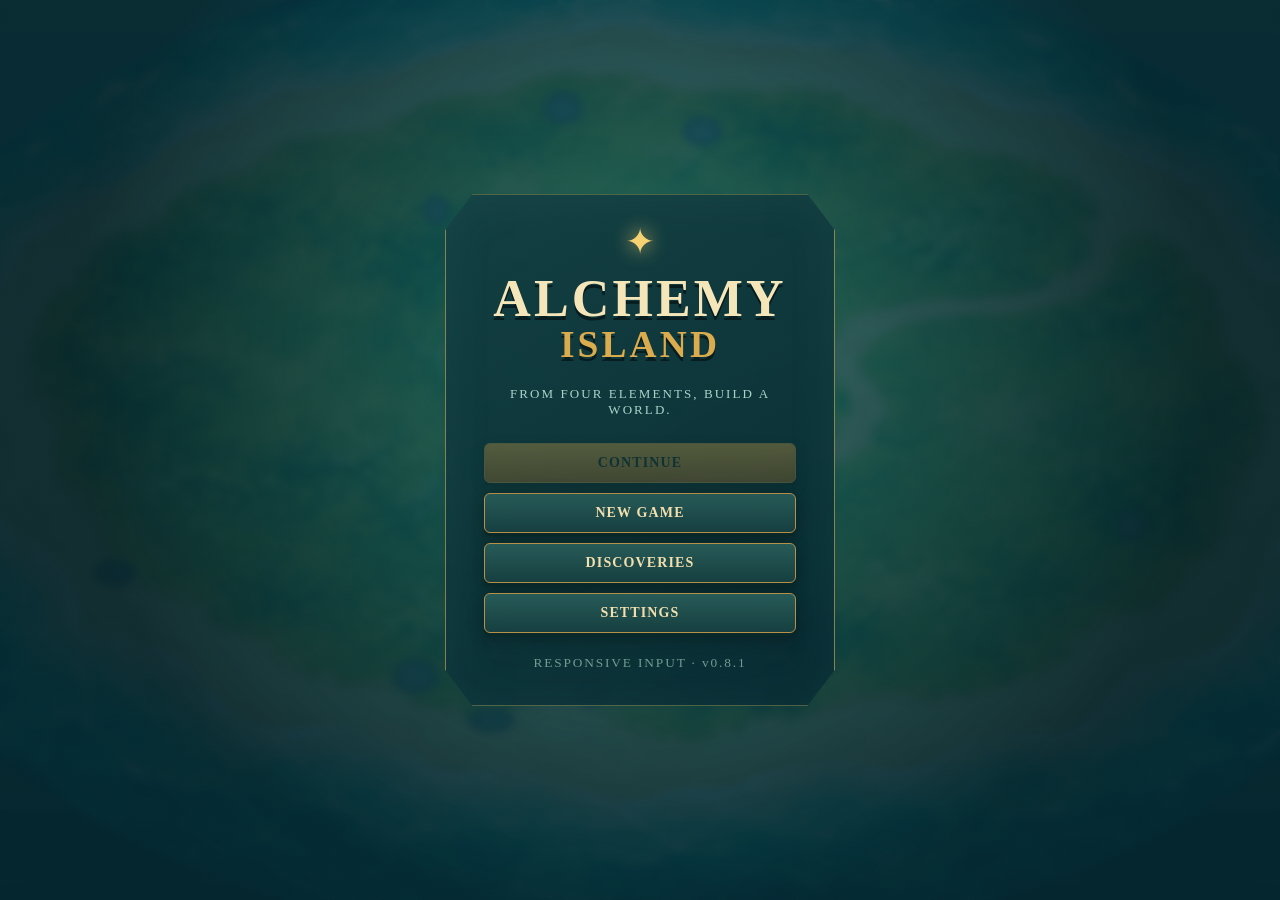
<file: index.html>
<!doctype html><html lang="en"><head><meta charset="utf-8"><meta name="viewport" content="width=device-width,initial-scale=1,viewport-fit=cover,user-scalable=no"><meta name="theme-color" content="#092c35"><title>Alchemy Island</title><meta name="description" content="From four elements, build a world."><link rel="manifest" href="manifest.webmanifest"><link rel="icon" type="image/svg+xml" href="data:image/svg+xml,%3Csvg xmlns='http://www.w3.org/2000/svg' viewBox='0 0 64 64'%3E%3Ccircle cx='32' cy='32' r='29' fill='%230b4650' stroke='%23e6b75c' stroke-width='4'/%3E%3Cpath d='M16 43c7-2 9-15 17-24 3 10 9 14 15 24-10 5-22 5-32 0' fill='%236fcf83'/%3E%3Cpath d='M21 43c8-5 17-4 23 0' fill='none' stroke='%23f4d486' stroke-width='3'/%3E%3C/svg%3E"><link rel="stylesheet" href="styles.css"></head><body>
<canvas id="game" aria-label="Alchemy Island game world"></canvas>
<div id="worldHotspots" aria-label="Inspectable island life"></div>
<div id="titleScreen" class="screen"><div class="title-card"><div class="sigil">✦</div><h1>ALCHEMY<br><span>ISLAND</span></h1><p>FROM FOUR ELEMENTS, BUILD A WORLD.</p><button id="continueBtn" class="primary">CONTINUE</button><button id="newBtn">NEW GAME</button><button id="titleJournalBtn">DISCOVERIES</button><button id="settingsBtn">SETTINGS</button><small>RESPONSIVE INPUT · v0.8.1</small></div></div>
<header id="hud" class="hidden"><div><div class="brand">ALCHEMY <b>ISLAND</b></div><div id="timeLabel">MORNING TIDE</div></div><div class="hud-actions"><button id="settlementBtn" aria-label="Open settlement overview">♟ <span>SETTLEMENT</span></button><button id="mapBtn">⌖ <span>MAP</span></button><button id="timelineBtn" aria-label="Open island timeline">◷ <span>TIMELINE</span></button><button id="journalBtn">☰ <span>JOURNAL</span></button><button id="gameSettingsBtn" aria-label="Open settings">⚙</button><button id="soundBtn" aria-label="Toggle sound">♪</button></div></header>
<div id="settlementStrip" class="hidden"><span id="populationChip">♟ 1</span><span id="foodChip">◆ 0</span><span id="waterChip">● 0</span><span id="moraleChip">♥ 50</span></div>
<section id="alchemy" class="hidden panel"><div class="panel-head"><div><small>THE ALCHEMIST'S TABLE</small><h2>Combine elements</h2></div><button id="collapseBtn" aria-label="Collapse alchemy panel">⌄</button></div><div id="selected"><div class="slot" data-slot="0">Choose</div><span>＋</span><div class="slot" data-slot="1">Choose</div><button id="combineBtn" disabled>COMBINE</button></div><div id="categories"></div><div class="element-search"><span>⌕</span><input id="elementSearch" type="search" placeholder="Search discoveries" autocomplete="off" aria-label="Search discovered elements"><b id="elementCount"></b></div><div id="elements"></div><p id="hint">Select two discovered elements.</p></section>
<button id="alchemyToggle" class="hidden" aria-label="Open alchemy table"><span class="toggle-mark">✦</span><span>ALCHEMY</span></button>
<div id="cameraBookmarks" class="hidden" aria-label="Camera bookmarks"><button data-view="overview" aria-label="View whole island">◎</button><button data-view="village" aria-label="View village">⌂</button><button data-view="farm" aria-label="View farm">≋</button><button data-view="shore" aria-label="View shoreline">╦</button></div><div id="cameraControls" class="hidden" aria-label="World camera controls"><button id="zoomOut" aria-label="Zoom out">−</button><button id="recenter" aria-label="Recenter island">⌾</button><button id="zoomIn" aria-label="Zoom in">＋</button><small>DRAG TO PAN · PINCH TO ZOOM · TAP TO INSPECT</small></div><div id="saveState" class="hidden">SAVED</div>
<div id="toast" aria-live="polite"></div>
<div id="discovery" class="modal hidden"><div class="discovery-card"><small>DISCOVERED</small><div id="discoveryIcon" class="big-icon"></div><h2 id="discoveryName"></h2><p id="discoveryText"></p><button id="discoveryClose">CONTINUE</button></div></div>
<div id="journal" class="modal hidden"><div class="book"><button class="close" data-close="journal">×</button><div class="book-title"><small>THE ISLAND COMPENDIUM</small><h2>DISCOVERIES</h2><div id="progressText"></div><div class="progress"><i id="progressBar"></i></div></div><div id="journalTabs"></div><div id="journalGrid"></div><div id="stats"></div></div></div>
<div id="map" class="modal hidden"><div class="map-card"><button class="close" data-close="map">×</button><small>THE KNOWN SHORE</small><h2>ISLAND MAP</h2><p id="mapProgress"></p><div id="mapCanvas" aria-label="Map of discovered island landmarks"></div><p class="map-key">✦ TAP A DISCOVERED LANDMARK IN THE WORLD TO INSPECT IT</p></div></div>
<div id="timeline" class="modal hidden"><div class="timeline-card"><button class="close" data-close="timeline">×</button><small>THE ISLAND REMEMBERS</small><h2>DEVELOPMENT TIMELINE</h2><div id="timelineList"></div></div></div>
<div id="settlement" class="modal hidden"><div class="settlement-card"><button class="close" data-close="settlement">×</button><small>THE FIRST COMMUNITY</small><h2>SETTLEMENT</h2><div id="settlementSummary"></div><div id="resourceGrid"></div><h3>DAILY RHYTHM</h3><div id="jobs"></div><p id="settlementHint"></p></div></div>
<div id="settings" class="modal hidden"><div class="dialog"><button class="close" data-close="settings">×</button><h2>SETTINGS</h2><label><span>Sound</span><input id="soundSetting" type="checkbox" checked></label><label><span>Reduced motion</span><input id="motionSetting" type="checkbox"></label><label><span>Day &amp; night cycle</span><input id="cycleSetting" type="checkbox" checked></label><div class="version-row"><span>Version</span><strong>RESPONSIVE INPUT · v0.8.1</strong></div><button id="updateBtn">CHECK FOR UPDATE</button><p id="updateStatus" aria-live="polite"></p><button id="resetBtn" class="danger">RESET SAVE</button><button id="resetConfirm" class="danger hidden">CONFIRM RESET</button></div></div>
<div id="settlementMilestone" class="modal hidden"><div class="finale-card"><div class="settlement-emblem">♟</div><small>A HOME FOR MANY</small><h2>VILLAGE FOUNDED</h2><hr><p>HOMES, WORK, AND SHARED PATHS NOW FORM A LIVING COMMUNITY</p><button id="milestoneClose">WATCH IT GROW</button></div></div>
<div id="opening" class="cinematic hidden"><p id="openingText"></p></div>
<div id="finale" class="modal hidden"><div class="finale-card"><div class="bolt">ϟ</div><small>ELECTRICITY DISCOVERED</small><h2>THE AGE OF<br>DISCOVERY HAS BEGUN</h2><hr><p>VERTICAL SLICE COMPLETE</p><button id="finaleClose">CONTINUE EXPLORING</button></div></div>
<div id="landmark" class="modal hidden"><div class="landmark-card"><button class="close" data-close="landmark">×</button><div id="landmarkIcon"></div><small id="landmarkEyebrow">ISLAND JOURNAL</small><h2 id="landmarkName"></h2><p id="landmarkText"></p><div id="landmarkMeta"></div></div></div>
<script src="game.js"></script></body></html>
</file>
<file: styles.css>
:root{--ink:#172d2b;--cream:#f3dfad;--gold:#d6a847;--deep:#092f38;--paper:#e8cf91;--ember:#ef7d45}*{box-sizing:border-box}html,body{margin:0;width:100%;height:100%;overflow:hidden;background:#082b34;color:#fff;font-family:Georgia,'Times New Roman',serif}button{font:700 14px Georgia,serif;letter-spacing:.08em;color:var(--cream);background:linear-gradient(#275b58,#163f40);border:1px solid #b89149;border-radius:6px;padding:11px 18px;box-shadow:0 3px 0 #082829,0 5px 16px #0005;cursor:pointer;transition:.18s transform,.18s filter}button:hover{filter:brightness(1.18);transform:translateY(-1px)}button:active{transform:translateY(2px)}button:disabled{opacity:.35;cursor:not-allowed;transform:none}.hidden{display:none!important}canvas{position:fixed;inset:0;width:100%;height:100%;touch-action:none}.screen,.modal{position:fixed;inset:0;display:grid;place-items:center;background:radial-gradient(circle at 50% 40%,#0d6170bb,#05242bec 68%);z-index:20;backdrop-filter:blur(4px)}.title-card{text-align:center;width:min(390px,90vw);padding:26px 38px 34px;border:1px solid #d9b75a99;background:linear-gradient(150deg,#133f42f5,#082b32f8);box-shadow:0 24px 80px #00181fb0,inset 0 0 50px #52a19618;clip-path:polygon(7% 0,93% 0,100% 7%,100% 93%,93% 100%,7% 100%,0 93%,0 7%)}.sigil{font-size:36px;color:#f7d273;text-shadow:0 0 20px #ffd86d}.title-card h1{font-size:52px;line-height:.78;margin:16px 0;color:#f5e6ba;letter-spacing:.06em;text-shadow:0 4px 0 #071d20}.title-card h1 span{font-size:.72em;color:#dbac4e}.title-card p{font-size:13px;letter-spacing:.16em;color:#a9d4c8;margin:25px 0}.title-card button{display:block;width:100%;margin:10px 0}.title-card .primary{background:linear-gradient(#d09e43,#9b6726);color:#112a2b}.title-card small{display:block;margin-top:22px;color:#719b93;letter-spacing:.14em}#hud{position:fixed;z-index:8;top:0;left:0;right:0;height:66px;display:flex;align-items:center;justify-content:space-between;padding:10px 20px;background:linear-gradient(#062c35db,transparent)}.brand{font-size:15px;letter-spacing:.16em;color:#f2d889;text-shadow:0 2px 5px #000}.brand b{color:#76c9a4}.hud-actions{display:flex;gap:8px}.hud-actions button{padding:9px 12px}.panel{position:fixed;z-index:9;right:18px;top:82px;width:390px;max-height:calc(100vh - 105px);padding:18px;color:var(--ink);background:linear-gradient(#ead49e,#dabb78);border:3px solid #684422;border-radius:12px;box-shadow:0 14px 45px #00191eb8,inset 0 0 0 2px #f7e6b5;overflow:hidden}.panel:before,.book:before{content:"";position:absolute;inset:0;pointer-events:none;opacity:.13;background-image:repeating-linear-gradient(85deg,transparent 0 10px,#634112 11px 12px)}.panel-head{position:relative;display:flex;justify-content:space-between;align-items:start}.panel-head small,.book-title small{letter-spacing:.13em;color:#795621}.panel-head h2{margin:4px 0 13px;font-size:23px}.panel-head button{padding:5px 9px}#selected{position:relative;display:grid;grid-template-columns:1fr auto 1fr;align-items:center;gap:8px}.slot{height:62px;border:2px dashed #8e6937;border-radius:8px;display:grid;place-items:center;text-align:center;background:#fff4d35c;font-size:14px}.slot.filled{border-style:solid;background:#fff3c7}#combineBtn{grid-column:1/4;background:linear-gradient(#2f6d61,#17473f);margin-top:4px}#categories,#journalTabs{position:relative;display:flex;gap:5px;overflow-x:auto;padding:13px 0 8px;scrollbar-width:none}#categories button,#journalTabs button{white-space:nowrap;padding:7px 9px;font-size:11px;color:#3a2917;background:#c39a58;border-color:#806135;box-shadow:none}#categories button.active,#journalTabs button.active{background:#315e52;color:#fff}#elements{position:relative;display:grid;grid-template-columns:repeat(4,1fr);gap:7px;max-height:260px;overflow:auto;padding:3px}.element{min-height:64px;padding:5px 3px;border:1px solid #98723b;border-radius:7px;text-align:center;background:#f7e7b5a8;cursor:pointer;transition:.14s}.element:hover{transform:translateY(-2px);background:#fff1c5}.element .ico{display:block;font-size:25px;filter:drop-shadow(0 2px 2px #0004)}.element b{display:block;font-size:10px;line-height:1.1;margin-top:3px}.element.new{box-shadow:0 0 0 2px #fff,0 0 14px #ef9b30}#hint{position:relative;margin:9px 3px 0;font-size:12px;color:#644c29;text-align:center;min-height:15px}#alchemyToggle{position:fixed;z-index:9;right:18px;bottom:18px;font-size:16px}.modal{background:#061e25d9}.discovery-card,.dialog,.finale-card{position:relative;text-align:center;width:min(430px,88vw);padding:34px;background:radial-gradient(circle at 50% 30%,#fff0bd,#d4a95d);color:#26352e;border:3px double #6b4a24;border-radius:10px;box-shadow:0 0 80px #f2b94f70}.discovery-card small,.finale-card small{letter-spacing:.25em;color:#73501f;font-weight:bold}.big-icon{font-size:70px;margin:15px;animation:reveal .55s cubic-bezier(.2,1.7,.4,1)}.discovery-card h2{font-size:36px;margin:5px}.discovery-card p{font-style:italic;color:#5d4b32}.book{position:relative;width:min(900px,94vw);height:min(680px,91vh);color:#2f2b20;background:linear-gradient(90deg,#e2c985 0 49.5%,#b68c4b 50%,#ead395 51%);border:8px solid #5d3b21;border-radius:9px;padding:28px;box-shadow:0 30px 90px #000;overflow:auto}.close{position:absolute;right:12px;top:12px;z-index:2;padding:5px 10px}.book-title{text-align:center}.book-title h2{font-size:30px;margin:4px}.progress{height:8px;max-width:320px;margin:8px auto;background:#8d6b39;border-radius:9px;overflow:hidden}.progress i{display:block;height:100%;width:0;background:#337a62}.book #journalTabs{justify-content:center}.book #journalGrid{display:grid;grid-template-columns:repeat(5,1fr);gap:8px;padding:10px}.journal-item{padding:10px 5px;min-height:92px;text-align:center;background:#f6e4ac88;border:1px solid #8b6737;border-radius:4px}.journal-item .ico{font-size:25px}.journal-item b{display:block;font-size:12px;margin:3px}.journal-item small{font-size:10px;color:#665437}.journal-item.locked{opacity:.5;display:grid;place-items:center;font-size:22px}#stats{text-align:center;font-size:12px;margin-top:12px;color:#5e4a2c}.dialog{width:min(370px,90vw);text-align:left}.dialog h2{text-align:center}.dialog label{display:flex;justify-content:space-between;padding:15px;border-bottom:1px solid #806337}.dialog .danger{display:block;width:100%;margin-top:18px;background:#733e31}.cinematic{position:fixed;inset:0;z-index:15;display:grid;place-items:center;pointer-events:none;background:#00171d8f}.cinematic p{font-size:clamp(21px,4vw,38px);text-shadow:0 3px 12px #000;animation:fade 2.3s;text-align:center}.finale-card{background:radial-gradient(circle,#e9d77c,#102f35 70%);color:#fff;border-color:#efcc62;box-shadow:0 0 90px #9ee8ff8c}.finale-card h2{font-size:36px;color:#ffe79c}.finale-card hr{border:0;border-top:1px solid #ffe79c}.bolt{font-size:80px;color:#fff79b;text-shadow:0 0 25px white;animation:pulse .5s infinite alternate}#toast{position:fixed;z-index:18;left:50%;bottom:24px;transform:translateX(-50%) translateY(30px);opacity:0;padding:11px 20px;border-radius:30px;background:#092e33dd;border:1px solid #bf9653;color:#f8dfa4;transition:.25s;pointer-events:none;white-space:nowrap}#toast.show{opacity:1;transform:translateX(-50%) translateY(0)}#joystick{position:fixed;z-index:7;left:28px;bottom:30px;width:110px;height:110px;border:2px solid #fff5;border-radius:50%;background:#062d3555;touch-action:none}#stick{position:absolute;width:48px;height:48px;left:29px;top:29px;border-radius:50%;background:#e8c474bb;border:2px solid #fff8}@keyframes reveal{from{opacity:0;transform:scale(.2) rotate(-20deg)}}@keyframes fade{0%,100%{opacity:0}25%,75%{opacity:1}}@keyframes pulse{to{transform:scale(1.08);filter:brightness(1.4)}}
#interactBtn{position:fixed;z-index:8;left:50%;bottom:22px;transform:translateX(-50%);border-radius:24px;background:linear-gradient(#c49343,#80531f);color:#132e2e;animation:interactIn .22s ease-out}#saveState{position:fixed;z-index:8;left:18px;top:62px;color:#d9efdf;font:700 11px Georgia,serif;letter-spacing:.16em;opacity:.75}.version-row{display:flex;justify-content:space-between;align-items:center;gap:18px;padding:15px;border-bottom:1px solid #806337}.version-row strong{font-size:12px;color:#725021;text-align:right;letter-spacing:.05em}#updateBtn{display:block;width:100%;margin-top:16px;background:linear-gradient(#34786d,#1d514b)}#updateStatus{min-height:18px;margin:8px 0 0;text-align:center;color:#654a27;font-size:12px}.landmark-card{position:relative;text-align:center;width:min(420px,88vw);padding:34px 30px;background:linear-gradient(145deg,#f2dfaa,#cba864);color:#2c382e;border:3px double #654321;border-radius:12px;box-shadow:0 24px 80px #00191e}.landmark-card>div{font-size:54px;color:#32765f;margin:4px}.landmark-card small{letter-spacing:.18em;color:#765528}.landmark-card h2{font-size:30px;margin:8px}.landmark-card p{line-height:1.5;margin-bottom:4px}.world-label{pointer-events:none}@keyframes interactIn{from{opacity:0;transform:translateX(-50%) translateY(12px)}}
@media(max-width:700px){#hud{height:54px;padding:calc(7px + env(safe-area-inset-top)) 10px 7px}.brand{font-size:12px}.hud-actions button span{display:none}.panel{left:0;right:0;top:auto;bottom:0;width:auto;max-height:min(50dvh,520px);padding:11px 12px calc(10px + env(safe-area-inset-bottom));border-width:3px 0 0;border-radius:16px 16px 0 0;box-shadow:0 -10px 38px #00191eaa,inset 0 0 0 2px #f7e6b5;display:flex;flex-direction:column}.panel-head{flex:0 0 auto}.panel-head small{font-size:10px}.panel-head h2{font-size:18px;margin:2px 0 7px}.panel-head button{min-width:40px;min-height:38px}#selected{flex:0 0 auto;grid-template-columns:1fr auto 1fr}.slot{height:48px}.slot b{font-size:12px}#combineBtn{min-height:42px;padding:8px}#categories{flex:0 0 auto;padding:7px 0 6px;scroll-snap-type:x proximity}#categories button{font-size:12px;padding:8px 11px;scroll-snap-align:start}#elements{min-height:0;max-height:none;grid-template-columns:repeat(5,minmax(61px,1fr));overflow-y:auto;overscroll-behavior:contain;padding:3px 3px 10px}.element{min-height:65px;padding:7px 3px}.element .ico{font-size:22px}.element b{font-size:11px}#hint{flex:0 0 auto;margin:5px 3px 0;min-height:14px}#alchemyToggle{right:14px;bottom:calc(18px + env(safe-area-inset-bottom));display:flex;gap:7px;align-items:center;min-height:52px;padding:10px 15px;border-radius:26px}.toggle-mark{color:#ffe58a;font-size:20px}#joystick{left:22px;bottom:calc(24px + env(safe-area-inset-bottom))}.book{padding:22px 10px}.book #journalGrid{grid-template-columns:repeat(3,1fr);padding:5px}.title-card h1{font-size:43px}#toast{bottom:calc(22px + env(safe-area-inset-bottom));max-width:88vw;white-space:normal;text-align:center}#interactBtn{bottom:calc(84px + env(safe-area-inset-bottom));font-size:12px;padding:9px 14px}#saveState{top:calc(56px + env(safe-area-inset-top));left:10px}}@media(max-width:420px){#elements{grid-template-columns:repeat(4,minmax(61px,1fr))}.panel{max-height:52dvh}}@media(pointer:fine){#joystick{display:none!important}}
#timeLabel{margin-top:3px;color:#a9d4c8;font:700 10px Georgia,serif;letter-spacing:.16em;text-shadow:0 2px 5px #000}.map-card{position:relative;width:min(650px,92vw);padding:28px;text-align:center;color:#29382e;background:linear-gradient(145deg,#efdca6,#c99e58);border:5px double #654321;border-radius:12px;box-shadow:0 28px 90px #00191e}.map-card>small{letter-spacing:.2em;color:#765528}.map-card h2{margin:5px 0}.map-card>p{margin:7px}.map-card .close{position:absolute}#mapCanvas{position:relative;width:100%;aspect-ratio:1.75;margin:16px 0;background:radial-gradient(ellipse at center,#79ad68 0 55%,#e6c778 56% 66%,#277f91 67%);border:3px solid #6c4a27;border-radius:50%;overflow:hidden;box-shadow:inset 0 0 35px #315c4d88}.map-pin{position:absolute;transform:translate(-50%,-50%);color:#ffe595;font-size:24px;text-shadow:0 2px 4px #173c34;animation:pulse .8s alternate infinite}.map-pin span{display:block;margin-top:-3px;color:#20372f;font:700 9px Georgia,serif;text-shadow:0 1px #f6dda0;white-space:nowrap}.player-pin{position:absolute;width:13px;height:13px;border-radius:50%;background:#f3f0cf;border:3px solid #245b56;transform:translate(-50%,-50%);box-shadow:0 0 0 4px #f3f0cf66}.map-key{font-size:10px;letter-spacing:.08em}.map-key i{display:inline-block;width:9px;height:9px;border-radius:50%;background:#f3f0cf;border:2px solid #245b56}@media(max-width:700px){#hud{height:58px}.hud-actions button{padding:8px 10px}.map-card{padding:24px 12px}.map-pin span{font-size:8px}#saveState{top:calc(60px + env(safe-area-inset-top))}}
#settlementStrip{position:fixed;z-index:8;left:50%;top:68px;transform:translateX(-50%);display:flex;gap:6px;padding:5px 7px;background:#082e35d9;border:1px solid #d5ad5c88;border-radius:18px;box-shadow:0 5px 18px #001b23aa;backdrop-filter:blur(8px)}#settlementStrip span{min-width:54px;color:#f5dfa8;font:700 11px Georgia,serif;letter-spacing:.05em;text-align:center}.settlement-card{position:relative;width:min(660px,92vw);max-height:90vh;overflow:auto;padding:30px;color:#26372e;background:linear-gradient(145deg,#f2dfaa,#c79d59);border:5px double #654321;border-radius:12px;box-shadow:0 28px 90px #00191e}.settlement-card>small{display:block;text-align:center;letter-spacing:.2em;color:#765528}.settlement-card h2,.settlement-card h3{text-align:center;margin:6px 0 14px}.settlement-card h3{font-size:13px;letter-spacing:.16em;color:#725021}.settlement-card .close{position:absolute}.settlement-hero{text-align:center;margin:8px 0 18px}.settlement-hero b{display:block;font-size:42px;color:#245f54}.settlement-hero span{font-size:12px;letter-spacing:.1em}.resource-grid{display:grid;grid-template-columns:repeat(4,1fr);gap:8px}.resource-card{padding:12px 6px;text-align:center;background:#fff2c485;border:1px solid #98723b;border-radius:8px}.resource-card b{display:block;font-size:23px;color:#285f54}.resource-card small{font-size:9px;letter-spacing:.1em;color:#725021}.job-row{display:grid;grid-template-columns:auto 1fr auto;align-items:center;gap:10px;margin:7px 0;padding:10px 12px;background:#315e5220;border-left:4px solid #315e52;border-radius:5px}.job-row b{font-size:12px}.job-row span{font-size:11px;color:#6b4c29}.job-row em{font-style:normal;font-size:18px}#settlementHint{text-align:center;font-style:italic;color:#6b4c29}.settlement-emblem{font-size:66px;color:#f8d777;text-shadow:0 0 24px #fff}.panel{backdrop-filter:blur(8px)}@media(max-width:700px){#settlementStrip{top:calc(61px + env(safe-area-inset-top));max-width:94vw}#settlementStrip span{min-width:44px;font-size:10px}.settlement-card{padding:25px 12px}.resource-grid{grid-template-columns:repeat(2,1fr)}.panel{max-height:46dvh}#elements{grid-template-columns:repeat(4,minmax(62px,1fr))}.hud-actions{gap:5px}.hud-actions button{min-width:43px;padding:8px}.brand{max-width:150px}}@media(max-width:420px){.panel{max-height:45dvh}.hud-actions{gap:4px}.hud-actions button{min-width:40px;padding:7px}}
.element-search{position:relative;display:flex;align-items:center;gap:8px;margin:5px 2px 8px;padding:7px 10px;background:#fff3ca99;border:1px solid #9b743c;border-radius:7px}.element-search span{font-size:20px;color:#765528}.element-search input{flex:1;min-width:0;border:0;outline:0;background:transparent;color:#26372e;font:700 14px Georgia,serif}.element-search input::placeholder{color:#76552899}.element-search b{font-size:10px;color:#765528;white-space:nowrap}.empty-elements{grid-column:1/-1;padding:35px;text-align:center;color:#765528;font-style:italic}.panel{width:min(500px,calc(100vw - 36px));max-height:82vh}canvas{cursor:grab}canvas:active{cursor:grabbing}#cameraControls{position:fixed;z-index:8;left:18px;bottom:18px;display:grid;grid-template-columns:repeat(3,46px);gap:6px;padding:7px;background:#082e35df;border:1px solid #d5ad5c99;border-radius:18px;box-shadow:0 8px 24px #001b23aa;backdrop-filter:blur(8px)}#cameraControls button{width:46px;height:42px;padding:0;font-size:21px}#cameraControls small{grid-column:1/4;max-width:150px;color:#f5dfa8;font:700 8px/1.35 Georgia,serif;letter-spacing:.08em;text-align:center} @media(max-width:700px){.panel{width:calc(100vw - 8px);max-width:none;height:78dvh;max-height:78dvh}.panel-head h2{font-size:21px}.slot{height:56px}#elements{flex:1;max-height:none;align-content:start;grid-template-columns:repeat(4,minmax(62px,1fr))}.element{min-height:74px}.element-search{flex:0 0 auto;margin:3px 2px 6px}#hint{padding-bottom:2px}#cameraControls{left:12px;bottom:calc(16px + env(safe-area-inset-bottom));grid-template-columns:repeat(3,42px)}#cameraControls button{width:42px;height:40px}}@media(max-width:420px){.panel{height:80dvh;max-height:80dvh}}
.journal-item{position:relative;padding-top:24px}.card-number{position:absolute;left:7px;top:6px;color:#7d5b2d;font:700 9px Georgia,serif;letter-spacing:.08em}.journal-item.locked .card-number{opacity:1}.timeline-card{position:relative;width:min(560px,92vw);max-height:88vh;overflow:auto;padding:30px;color:#29382e;background:linear-gradient(145deg,#efdca6,#c99e58);border:5px double #654321;border-radius:12px;box-shadow:0 28px 90px #00191e}.timeline-card>small{display:block;text-align:center;letter-spacing:.2em;color:#765528}.timeline-card h2{text-align:center;margin:6px 0 18px}.timeline-card .close{position:absolute}.timeline-card article{display:grid;grid-template-columns:46px 1fr;gap:12px;align-items:center;padding:11px 4px;border-top:1px solid #88663866}.timeline-card article>span{display:grid;place-items:center;width:38px;height:38px;border-radius:50%;background:#285e54;color:#f4dc9b;font:700 11px Georgia}.timeline-card article b,.timeline-card article small{display:block}.timeline-card article small{margin-top:3px;color:#765528;font-size:9px;letter-spacing:.08em}#landmarkMeta{display:grid;grid-template-columns:repeat(2,1fr);gap:8px;margin-top:18px}#landmarkMeta>div,#landmarkMeta>p{margin:0;padding:10px;background:#fff2c477;border:1px solid #98723b;border-radius:7px}#landmarkMeta b{display:block;font-size:19px;color:#285e54}#landmarkMeta small{font-size:8px;letter-spacing:.1em;color:#765528}#landmarkMeta p{grid-column:1/-1;font-size:11px;line-height:1.45}#cameraBookmarks{position:fixed;z-index:8;left:18px;bottom:116px;display:flex;gap:5px;padding:5px;background:#082e35cf;border:1px solid #d5ad5c77;border-radius:14px;backdrop-filter:blur(8px)}#cameraBookmarks button{width:34px;height:34px;padding:0;font-size:15px}.hud-actions{flex-wrap:nowrap}@media(max-width:700px){.book #journalTabs{justify-content:flex-start}.book #journalTabs button:first-child{margin-left:0}#cameraBookmarks{left:12px;bottom:calc(108px + env(safe-area-inset-bottom))}.hud-actions{gap:4px}.hud-actions button{min-width:40px;padding:7px}.journal-item{min-height:112px;padding-top:25px}.timeline-card{padding:28px 14px}.landmark-card{max-height:88vh;overflow:auto}}
.journal-item{position:relative;padding-top:24px}.card-number{position:absolute;left:7px;top:6px;color:#7d5b2d;font:700 9px Georgia,serif;letter-spacing:.08em}.journal-item.locked .card-number{opacity:1}.timeline-card{position:relative;width:min(560px,92vw);max-height:88vh;overflow:auto;padding:30px;color:#29382e;background:linear-gradient(145deg,#efdca6,#c99e58);border:5px double #654321;border-radius:12px;box-shadow:0 28px 90px #00191e}.timeline-card>small{display:block;text-align:center;letter-spacing:.2em;color:#765528}.timeline-card h2{text-align:center;margin:6px 0 18px}.timeline-card .close{position:absolute}.timeline-card article{display:grid;grid-template-columns:46px 1fr;gap:12px;align-items:center;padding:11px 4px;border-top:1px solid #88663866}.timeline-card article>span{display:grid;place-items:center;width:38px;height:38px;border-radius:50%;background:#285e54;color:#f4dc9b;font:700 11px Georgia}.timeline-card article b,.timeline-card article small{display:block}.timeline-card article small{margin-top:3px;color:#765528;font-size:9px;letter-spacing:.08em}#landmarkMeta{display:grid;grid-template-columns:repeat(2,1fr);gap:8px;margin-top:18px}#landmarkMeta>div,#landmarkMeta>p{margin:0;padding:10px;background:#fff2c477;border:1px solid #98723b;border-radius:7px}#landmarkMeta b{display:block;font-size:19px;color:#285e54}#landmarkMeta small{font-size:8px;letter-spacing:.1em;color:#765528}#landmarkMeta p{grid-column:1/-1;font-size:11px;line-height:1.45}#cameraBookmarks{position:fixed;z-index:8;left:18px;bottom:116px;display:flex;gap:5px;padding:5px;background:#082e35cf;border:1px solid #d5ad5c77;border-radius:14px;backdrop-filter:blur(8px)}#cameraBookmarks button{width:34px;height:34px;padding:0;font-size:15px}#worldHotspots{position:fixed;inset:0;z-index:7;pointer-events:none}.world-hotspot{position:absolute;width:58px;height:58px;min-width:0;padding:0;transform:translate(-50%,-50%);pointer-events:auto;background:transparent;border:0;box-shadow:none}.world-hotspot:hover,.world-hotspot:focus{background:#ffe89422;border:1px solid #ffe89488;border-radius:50%;outline:0}.resident-hotspot{width:64px;height:76px}.hud-actions{flex-wrap:nowrap}@media(max-width:700px){.book #journalTabs{justify-content:flex-start}.book #journalTabs button:first-child{margin-left:0}#cameraBookmarks{left:12px;bottom:calc(108px + env(safe-area-inset-bottom))}.hud-actions{gap:4px}.hud-actions button{min-width:40px;padding:7px}.journal-item{min-height:112px;padding-top:25px}.timeline-card{padding:28px 14px}.landmark-card{max-height:88vh;overflow:auto}}
@media(max-width:700px){.book{width:96vw;height:84dvh}}
button,.element{touch-action:manipulation;-webkit-tap-highlight-color:transparent;user-select:none}.element{color:var(--ink);letter-spacing:normal;box-shadow:none;font-family:Georgia,'Times New Roman',serif}.journal-more{min-height:112px;color:#f6e7b8;background:linear-gradient(#34786d,#1d514b);line-height:1.5}.journal-more small{font-size:9px;opacity:.8}@media(pointer:coarse){button:hover,.element:hover{filter:none;transform:none}button:active,.element:active{filter:brightness(1.2);transform:scale(.97);transition-duration:.04s}}
</file>
